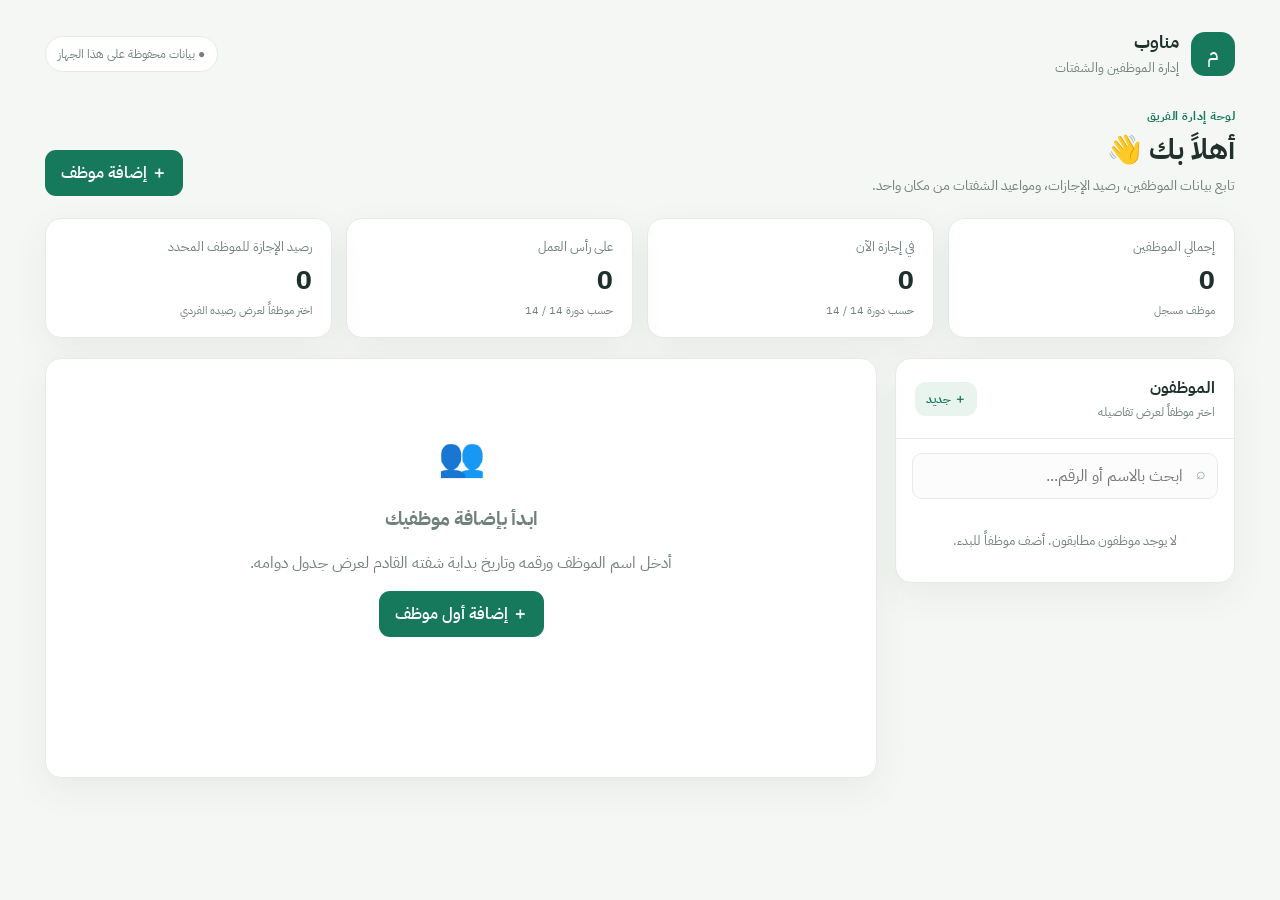
<file: Manawib-Local.html>
<!doctype html>
<html lang="ar" dir="rtl">
<head>
<meta charset="utf-8"><meta name="viewport" content="width=device-width, initial-scale=1">
<meta name="theme-color" content="#f5f7f4"><title>مناوب | إدارة الموظفين والشفتات</title>
<style>
@import url('https://fonts.googleapis.com/css2?family=IBM+Plex+Sans+Arabic:wght@400;500;600;700&display=swap');
:root{--ink:#20312d;--muted:#71817b;--line:#e5ebe7;--bg:#f5f7f4;--card:#fff;--green:#16795b;--green2:#e9f4ee;--orange:#d78b3a;--red:#c35750;--shadow:0 12px 36px #253c3010}*{box-sizing:border-box}body{margin:0;background:var(--bg);color:var(--ink);font-family:'IBM Plex Sans Arabic',Tahoma,Arial,sans-serif}button,input,select{font:inherit}button{cursor:pointer}.shell{max-width:1250px;margin:auto;padding:28px 30px 50px}.topbar{display:flex;justify-content:space-between;align-items:center;margin-bottom:28px}.brand{display:flex;gap:12px;align-items:center}.logo{width:44px;height:44px;display:grid;place-items:center;border-radius:14px;background:var(--green);color:white;font-size:21px}.brand strong{display:block;font-size:18px}.brand small{color:var(--muted)}.local{font-size:12px;color:var(--muted);background:#fff;border:1px solid var(--line);border-radius:99px;padding:8px 12px}.hero{display:flex;justify-content:space-between;align-items:end;margin-bottom:22px}.eyebrow{font-size:12px;color:var(--green);font-weight:700;letter-spacing:.04em}.hero h1{font-size:28px;margin:4px 0}.hero p{margin:0;color:var(--muted);font-size:14px}.button{border:0;border-radius:11px;padding:11px 16px;font-weight:600;display:inline-flex;align-items:center;gap:7px}.primary{background:var(--green);color:white}.soft{background:var(--green2);color:var(--green)}.ghost{background:#fff;border:1px solid var(--line);color:var(--ink)}.danger{color:var(--red);background:#fff4f2}.stats{display:grid;grid-template-columns:repeat(4,1fr);gap:14px;margin-bottom:20px}.stat,.panel{background:var(--card);border:1px solid var(--line);border-radius:16px;box-shadow:var(--shadow)}.stat{padding:18px 19px}.stat .label{color:var(--muted);font-size:13px}.stat .num{font-size:26px;font-weight:700;margin-top:5px}.stat .hint{font-size:11px;color:var(--muted);margin-top:2px}.layout{display:grid;grid-template-columns:340px 1fr;gap:18px;align-items:start}.panel{overflow:hidden}.panel-head{padding:17px 19px;border-bottom:1px solid var(--line);display:flex;justify-content:space-between;align-items:center}.panel-head h2{font-size:16px;margin:0}.panel-head p{font-size:12px;color:var(--muted);margin:3px 0 0}.search{margin:14px 16px 8px;position:relative}.search input{width:100%;padding:10px 34px 10px 12px;border:1px solid var(--line);border-radius:10px;background:#fbfcfb;outline:0}.search span{position:absolute;right:12px;top:9px;color:#92a09a}.employee-list{padding:4px 9px 12px;max-height:580px;overflow:auto}.employee{width:100%;border:0;text-align:right;background:transparent;padding:12px 10px;border-radius:11px;display:flex;gap:11px;align-items:center;color:var(--ink)}.employee:hover,.employee.active{background:#eff6f1}.avatar{height:39px;width:39px;flex:none;border-radius:12px;background:#e8efe9;color:var(--green);display:grid;place-items:center;font-weight:700}.emp-main{flex:1;min-width:0}.emp-main strong{display:block;font-size:14px;white-space:nowrap;overflow:hidden;text-overflow:ellipsis}.emp-main small{color:var(--muted);font-size:12px}.chevron{color:#aab5af}.detail{min-height:420px}.empty{padding:70px 24px;text-align:center;color:var(--muted)}.empty .icon{font-size:38px}.detail-content{padding:20px}.profile{display:flex;justify-content:space-between;gap:14px;align-items:center;margin-bottom:18px}.profile-left{display:flex;gap:13px;align-items:center}.avatar.big{width:52px;height:52px;font-size:18px}.profile h2{font-size:19px;margin:0 0 3px}.profile p{font-size:12px;color:var(--muted);margin:0}.actions{display:flex;gap:7px}.small-btn{font-size:12px;padding:8px 11px}.metrics{display:grid;grid-template-columns:repeat(3,1fr);gap:10px;margin-bottom:18px}.metric{padding:13px 14px;border:1px solid var(--line);border-radius:12px;background:#fcfdfc}.metric span{display:block;color:var(--muted);font-size:12px}.metric strong{font-size:21px;display:inline-block;margin-top:3px}.metric em{font-size:11px;font-style:normal;color:var(--muted);margin-right:4px}.section{margin-top:16px}.section-title{display:flex;justify-content:space-between;align-items:center;margin-bottom:10px}.section-title h3{font-size:14px;margin:0}.section-title small{font-size:12px;color:var(--muted)}.leave-box{display:grid;grid-template-columns:1fr auto;gap:12px;align-items:center;border:1px solid var(--line);border-radius:13px;padding:13px 15px}.leave-bar{height:7px;background:#edf1ee;border-radius:10px;margin-top:9px;overflow:hidden}.leave-bar i{height:100%;display:block;background:var(--green);border-radius:10px}.leave-text{font-size:12px;color:var(--muted)}.leave-count{font-weight:700;font-size:15px}.year-picker{border:1px solid var(--line);background:#fff;border-radius:9px;padding:7px 10px;color:var(--ink)}.shift-wrap{border:1px solid var(--line);border-radius:13px;overflow:hidden}.shift-table{width:100%;border-collapse:collapse;font-size:13px}.shift-table th{background:#f7f9f7;color:var(--muted);font-weight:500;text-align:right;padding:10px 13px}.shift-table td{padding:11px 13px;border-top:1px solid #edf0ee}.shift-table tr.current td{background:#f2f8f3}.badge{border-radius:99px;padding:4px 9px;font-size:11px;background:#eef4ef;color:var(--green);white-space:nowrap}.badge.next{background:#fff3e3;color:#ae6b20}.table-note{border-top:1px solid var(--line);padding:10px 13px;color:var(--muted);font-size:11px}.modal-back{position:fixed;inset:0;background:#15251f70;z-index:5;display:none;align-items:center;justify-content:center;padding:18px}.modal-back.show{display:flex}.modal{width:min(520px,100%);background:#fff;border-radius:18px;box-shadow:0 24px 80px #0003;overflow:hidden}.modal-head{padding:18px 21px;border-bottom:1px solid var(--line);display:flex;justify-content:space-between;align-items:center}.modal-head h2{font-size:17px;margin:0}.close{border:0;background:#f3f5f3;border-radius:8px;padding:5px 10px}.form{padding:19px 21px}.fields{display:grid;grid-template-columns:1fr 1fr;gap:13px}.field label{font-size:12px;font-weight:600;display:block;margin-bottom:6px}.field input{width:100%;border:1px solid var(--line);border-radius:9px;padding:10px 11px;outline-color:#77a48e;background:#fff}.field.full{grid-column:1/-1}.form-note{font-size:11px;color:var(--muted);line-height:1.7;margin:13px 0 0}.modal-actions{padding:14px 21px;border-top:1px solid var(--line);display:flex;justify-content:flex-start;gap:8px}.toast{position:fixed;bottom:22px;right:50%;transform:translateX(50%);background:#20312d;color:#fff;padding:10px 16px;border-radius:10px;font-size:13px;opacity:0;pointer-events:none;transition:.2s;z-index:8}.toast.show{opacity:1}.empty-list{padding:20px 10px;color:var(--muted);font-size:13px;text-align:center}
@media(max-width:850px){.layout{grid-template-columns:1fr}.employee-list{max-height:250px}.stats{grid-template-columns:repeat(2,1fr)}}@media(max-width:560px){.shell{padding:17px 13px 30px}.topbar{margin-bottom:21px}.hero{align-items:start;gap:12px;flex-direction:column}.hero h1{font-size:24px}.stats{gap:9px}.stat{padding:13px}.stat .num{font-size:22px}.metrics{gap:7px}.metric{padding:10px}.profile{align-items:flex-start;flex-direction:column}.actions{width:100%}.actions button{flex:1;justify-content:center}.shift-table{font-size:12px}.shift-table th,.shift-table td{padding:9px 7px}.shift-table th:nth-child(5),.shift-table td:nth-child(5){display:none}.fields{grid-template-columns:1fr}.field.full{grid-column:auto}}
</style></head>
<body><div class="shell">
<header class="topbar"><div class="brand"><div class="logo">م</div><div><strong>مناوب</strong><small>إدارة الموظفين والشفتات</small></div></div><div class="local">● بيانات محفوظة على هذا الجهاز</div></header>
<section class="hero"><div><div class="eyebrow">لوحة إدارة الفريق</div><h1>أهلاً بك 👋</h1><p>تابع بيانات الموظفين، رصيد الإجازات، ومواعيد الشفتات من مكان واحد.</p></div><button class="button primary" id="addBtn">＋ إضافة موظف</button></section>
<section class="stats"><div class="stat"><div class="label">إجمالي الموظفين</div><div class="num" id="statEmployees">0</div><div class="hint">موظف مسجل</div></div><div class="stat"><div class="label">في إجازة الآن</div><div class="num" id="statOff">0</div><div class="hint">حسب دورة 14 / 14</div></div><div class="stat"><div class="label">على رأس العمل</div><div class="num" id="statOn">0</div><div class="hint">حسب دورة 14 / 14</div></div><div class="stat"><div class="label">رصيد الإجازة للموظف المحدد</div><div class="num" id="statLeave">0</div><div class="hint">اختر موظفاً لعرض رصيده الفردي</div></div></section>
<main class="layout"><aside class="panel"><div class="panel-head"><div><h2>الموظفون</h2><p>اختر موظفاً لعرض تفاصيله</p></div><button class="button soft small-btn" id="quickAdd">＋ جديد</button></div><div class="search"><span>⌕</span><input id="search" placeholder="ابحث بالاسم أو الرقم..."></div><div class="employee-list" id="employees"></div></aside><section class="panel detail" id="detail"><div class="empty"><div class="icon">👥</div><h3>ابدأ بإضافة موظفيك</h3><p>أدخل اسم الموظف ورقمه وتاريخ بداية شفته القادم لعرض جدول دوامه.</p><button class="button primary" id="emptyAdd">＋ إضافة أول موظف</button></div></section></main></div>
<div class="modal-back" id="modalBack"><div class="modal"><div class="modal-head"><h2 id="modalTitle">إضافة موظف</h2><button class="close" id="closeModal">✕</button></div><form id="employeeForm"><div class="form"><div class="fields"><div class="field"><label for="name">اسم الموظف *</label><input id="name" required placeholder="مثال: أحمد محمد"></div><div class="field"><label for="number">الرقم الوظيفي *</label><input id="number" required placeholder="مثال: 1024"></div><div class="field full"><label for="phone">رقم الهاتف (اختياري)</label><input id="phone" type="tel" placeholder="05xxxxxxxx"></div><div class="field full"><label for="startDate">بداية الشفت القادم *</label><input id="startDate" type="date" required></div></div><p class="form-note">يفضل اختيار يوم السبت، الساعة 6:00 صباحاً. سيُنشأ الجدول على أساس 14 يوم دوام ثم 14 يوم إجازة. الرصيد السنوي المدفوع 30 يوماً، ويمكن تسجيل الأيام المستخدمة من صفحة الموظف.</p></div><div class="modal-actions"><button class="button primary" type="submit">حفظ الموظف</button><button class="button ghost" type="button" id="cancelModal">إلغاء</button></div></form></div></div><div class="toast" id="toast"></div>
<script>
const STORE='manawib_employees_v1', ANNUAL=30;let employees=load(),selectedId=employees[0]?.id||null,editingId=null;
function load(){try{const data=JSON.parse(localStorage.getItem(STORE)||'[]');for(const e of data){e.leaveUsed=e.leaveUsed||{};e.leaveBalance=Number.isFinite(e.leaveBalance)?e.leaveBalance:Math.max(0,ANNUAL-(+e.leaveUsed[yearNow()]||0));e.creditYears=e.creditYears||[yearNow()]}return data}catch{return []}}function save(){localStorage.setItem(STORE,JSON.stringify(employees))}function esc(x=''){return String(x).replace(/[&<>"']/g,c=>({'&':'&amp;','<':'&lt;','>':'&gt;','"':'&quot;',"'":'&#39;'}[c]))}function date(s){return new Date(s+'T00:00:00')}function fmt(d){return new Intl.DateTimeFormat('ar-OM',{weekday:'long',day:'numeric',month:'short',year:'numeric'}).format(d)}function pad(n){return String(n).padStart(2,'0')}function iso(d){return d.getFullYear()+'-'+pad(d.getMonth()+1)+'-'+pad(d.getDate())}function initials(n){return (n||'?').trim().split(/\s+/).slice(0,2).map(x=>x[0]).join('')}function yearNow(){return new Date().getFullYear()}
const HOLIDAY_STORE='manawib_oman_holidays_v1',GOV='https://gov.om/ar/الأحداث-والفعاليات-القادمة?entity=1004875';let holidays=loadHolidays();function loadHolidays(){try{return JSON.parse(localStorage.getItem(HOLIDAY_STORE))||officialHolidays()}catch{return officialHolidays()}}function officialHolidays(){return [{id:'fitr26',name:'إجازة عيد الفطر المبارك',start:'2026-03-20',end:'2026-03-23',source:GOV},{id:'adha26',name:'إجازة عيد الأضحى المبارك',start:'2026-05-26',end:'2026-05-29',source:'https://www.moh.gov.om/media/yebbxre3/cirno54-of-2026-regarding-special-duty-timing-during-the-eid-al-adha-holiday-1447ah.pdf'},{id:'hijri26',name:'إجازة رأس السنة الهجرية',start:'2026-06-18',end:'2026-06-18',source:GOV},{id:'mawlid26',name:'إجازة المولد النبوي الشريف',start:'2026-08-27',end:'2026-08-27',source:GOV},{id:'national26',name:'إجازة اليوم الوطني',start:'2026-11-25',end:'2026-11-26',source:GOV}]}function saveHolidays(){localStorage.setItem(HOLIDAY_STORE,JSON.stringify(holidays))}function hitHolidays(s){return holidays.filter(h=>h.start<=iso(s.end)&&h.end>=iso(s.start))}
function cycle(e){const start=date(e.startDate),today=new Date();today.setHours(0,0,0,0);const days=Math.floor((today-start)/86400000),phase=((days%28)+28)%28;return phase<14?'on':'off'}function used(e,y=yearNow()){return +(e.leaveUsed?.[y]||0)}function remaining(e){return Math.max(0,+e.leaveBalance||0)}
function render(){const term=document.getElementById('search').value.trim().toLowerCase(),filtered=employees.filter(e=>(e.name+' '+e.number+' '+(e.phone||'')).toLowerCase().includes(term));document.getElementById('employees').innerHTML=filtered.length?filtered.map(e=>`<button class="employee ${e.id===selectedId?'active':''}" data-id="${e.id}"><span class="avatar">${esc(initials(e.name))}</span><span class="emp-main"><strong>${esc(e.name)}</strong><small>الرقم الوظيفي: ${esc(e.number)}</small></span><span class="leave-count">${remaining(e)} يوم</span></button>`).join(''):'<div class="empty-list">لا يوجد موظفون مطابقون. أضف موظفاً للبدء.</div>';document.querySelectorAll('.employee').forEach(b=>b.onclick=()=>{selectedId=b.dataset.id;render()});let on=employees.filter(e=>cycle(e)==='on').length;document.getElementById('statEmployees').textContent=employees.length;document.getElementById('statOn').textContent=on;document.getElementById('statOff').textContent=employees.length-on;const focus=employees.find(e=>e.id===selectedId);document.getElementById('statLeave').textContent=focus?remaining(focus):0;document.querySelector('.stats .stat:last-child .hint').textContent=focus?'رصيد '+focus.name:'اختر موظفاً لعرض رصيده الفردي';renderDetail()}
function shifts(e,y){const anchor=date(e.startDate),begin=new Date(y,0,1),finish=new Date(y+1,0,1),arr=[];let k=Math.floor((begin-anchor)/86400000/28);for(let s=new Date(anchor.getTime()+k*28*86400000);s<finish;s=new Date(+s+28*86400000)){let end=new Date(+s+13*86400000);if(new Date(+s+27*86400000)>=begin)arr.push({start:s,end,now:new Date()>=s&&new Date(+s+14*86400000)>new Date()})}return arr}
function renderDetail(){const host=document.getElementById('detail'),e=employees.find(x=>x.id===selectedId);if(!e){host.innerHTML='<div class="empty"><div class="icon">👥</div><h3>ابدأ بإضافة موظفيك</h3><p>أدخل اسم الموظف ورقمه وتاريخ بداية شفته القادم لعرض جدول دوامه.</p><button class="button primary" id="emptyAdd">＋ إضافة أول موظف</button></div>';document.getElementById('emptyAdd').onclick=()=>openModal();return}const y=+(window.displayYear||yearNow()),r=remaining(e),u=used(e),arr=shifts(e,y);host.innerHTML=`<div class="detail-content"><div class="profile"><div class="profile-left"><span class="avatar big">${esc(initials(e.name))}</span><div><h2>${esc(e.name)}</h2><p>الرقم الوظيفي: ${esc(e.number)}${e.phone?'　·　'+esc(e.phone):''}</p></div></div><div class="actions"><button class="button ghost small-btn" id="editBtn">✎ تعديل</button><button class="button danger small-btn" id="deleteBtn">حذف</button></div></div><div class="metrics"><div class="metric"><span>حالة الشفت اليوم</span><strong style="color:${cycle(e)==='on'?'var(--green)':'var(--orange)'}">${cycle(e)==='on'?'على رأس العمل':'إجازة'}</strong></div><div class="metric"><span>بداية الشفت القادم</span><strong style="font-size:16px">${fmt(nextStart(e))}</strong><em>06:00 ص</em></div><div class="metric"><span>نظام المناوبة</span><strong>14 / 14</strong><em>يوم</em></div></div><div class="section"><div class="section-title"><h3>الإجازة السنوية المدفوعة</h3><small>السنة ${yearNow()}</small></div><div class="leave-box"><div><div class="leave-text">${u} مستخدم من أصل ${ANNUAL} يوم</div><div class="leave-bar"><i style="width:${Math.min(100,u/ANNUAL*100)}%"></i></div></div><div style="text-align:left"><div class="leave-count">${r} يوم</div><div class="leave-text">متبقٍ</div></div></div><div style="display:flex;gap:8px;margin-top:9px"><button class="button soft small-btn" id="useLeave">＋ تسجيل إجازة مستخدمة</button><button class="button ghost small-btn" id="undoLeave" ${u<=0?'disabled':''}>تراجع يوم</button></div></div><div class="section"><div class="section-title"><h3>جدول الشفتات</h3><select class="year-picker" id="yearPicker" aria-label="السنة">${Array.from({length:7},(_,i)=>yearNow()-2+i).map(v=>`<option ${v===y?'selected':''}>${v}</option>`).join('')}</select></div><div class="shift-wrap"><table class="shift-table"><thead><tr><th>#</th><th>بداية الدوام</th><th>نهاية الدوام</th><th>بعد الشفت</th><th>الحالة</th></tr></thead><tbody>${arr.length?arr.map((s,i)=>`<tr class="${s.now?'current':''}"><td>${i+1}</td><td>${fmt(s.start)} · 06:00 ص</td><td>${fmt(s.end)} · 06:00 ص</td><td>14 يوم إجازة</td><td><span class="badge ${s.now?'':'next'}">${s.now?'الشفت الحالي':s.start>new Date()?'قادم':'انتهى'}</span></td></tr>`).join(''):'<tr><td colspan="5" style="text-align:center;color:var(--muted)">لا توجد شفتات في هذه السنة.</td></tr>'}</tbody></table><div class="table-note">تبدأ الشفتات الساعة 6:00 صباح السبت، وينتهي آخر يوم دوام الجمعة الساعة 6:00 صباحاً. تبدأ الشفتات التالية كل 28 يوماً. ${date(e.startDate).getDay()!==6?'تنبيه: تاريخ البداية المُدخل ليس يوم سبت.':''}</div></div></div></div>`;
document.getElementById('yearPicker').onchange=ev=>{window.displayYear=+ev.target.value;renderDetail()};document.getElementById('editBtn').onclick=()=>openModal(e);document.getElementById('deleteBtn').onclick=()=>{if(confirm(`حذف بيانات ${e.name}؟`)){employees=employees.filter(x=>x.id!==e.id);selectedId=employees[0]?.id||null;save();render();toast('تم حذف الموظف')}};document.getElementById('useLeave').onclick=()=>{const n=prompt(`كم يوم إجازة سنوية تريد تسجيلها؟ المتبقي: ${r} يوم`);if(n===null)return;const days=Number(n);if(!Number.isInteger(days)||days<1){toast('أدخل عدداً صحيحاً أكبر من صفر');return}if(days>r){toast(`الرصيد المتبقي ${r} يوم فقط`);return}e.leaveUsed=e.leaveUsed||{};e.leaveUsed[yearNow()]=u+days;save();render();toast(`تم تسجيل ${days} يوم إجازة`)};document.getElementById('undoLeave').onclick=()=>{e.leaveUsed[yearNow()]=Math.max(0,u-1);save();render()}}
function nextStart(e){const a=date(e.startDate),today=new Date();today.setHours(0,0,0,0);const days=Math.floor((today-a)/86400000),k=days<0?0:Math.floor(days/28)+1;return new Date(+a+k*28*86400000)}
function openModal(e){editingId=e?.id||null;document.getElementById('modalTitle').textContent=e?'تعديل بيانات الموظف':'إضافة موظف';document.getElementById('name').value=e?.name||'';document.getElementById('number').value=e?.number||'';document.getElementById('phone').value=e?.phone||'';document.getElementById('startDate').value=e?.startDate||'';document.getElementById('modalBack').classList.add('show');setTimeout(()=>document.getElementById('name').focus(),20)}function closeModal(){document.getElementById('modalBack').classList.remove('show')}function toast(msg){const t=document.getElementById('toast');t.textContent=msg;t.classList.add('show');setTimeout(()=>t.classList.remove('show'),2300)}
document.getElementById('addBtn').onclick=()=>openModal();document.getElementById('quickAdd').onclick=()=>openModal();document.getElementById('emptyAdd').onclick=()=>openModal();document.getElementById('closeModal').onclick=closeModal;document.getElementById('cancelModal').onclick=closeModal;document.getElementById('modalBack').onclick=e=>{if(e.target.id==='modalBack')closeModal()};document.getElementById('search').oninput=render;document.getElementById('employeeForm').onsubmit=ev=>{ev.preventDefault();const name=document.getElementById('name').value.trim(),number=document.getElementById('number').value.trim(),phone=document.getElementById('phone').value.trim(),startDate=document.getElementById('startDate').value;if(employees.some(x=>x.number.toLowerCase()===number.toLowerCase()&&x.id!==editingId)){toast('الرقم الوظيفي مسجل لموظف آخر');return}if(new Date(startDate+'T00:00:00').getDay()!==6&&!confirm('التاريخ المحدد ليس يوم سبت. هل تريد المتابعة؟'))return;if(editingId){const x=employees.find(x=>x.id===editingId);Object.assign(x,{name,number,phone,startDate})}else{const x={id:crypto.randomUUID(),name,number,phone,startDate,leaveUsed:{}};employees.unshift(x);selectedId=x.id}save();closeModal();render();toast(editingId?'تم تحديث البيانات':'تمت إضافة الموظف')};render();
</script><script>
// Enhancements for carried leave balances, weekday labels, and Omani public holidays.
(function(){
  const form=document.getElementById('employeeForm');
  const formFields=form.querySelector('.fields');
  const balanceWrap=document.createElement('div');
  balanceWrap.className='field full';
  balanceWrap.innerHTML='<label for="leaveBalanceInput">الرصيد الحالي للإجازة السنوية (يوم) *</label><input id="leaveBalanceInput" type="number" min="0" step="0.5" required value="30"><small style="color:var(--muted)">أدخل الرصيد المتوفر حالياً شاملاً الأيام المرحلة من السنوات السابقة.</small>';
  formFields.appendChild(balanceWrap);
  const balanceDateWrap=document.createElement('div');
  balanceDateWrap.className='field full';
  balanceDateWrap.innerHTML='<label for="balanceDateInput">تاريخ الرصيد الحالي وبدء احتساب الاستحقاق *</label><input id="balanceDateInput" type="date" required><small style="color:var(--muted)">تُحتسب زيادة 2.5 يوم بعد كل 30 يوماً من هذا التاريخ.</small>';
  formFields.appendChild(balanceDateWrap);

  const extensionStyle=document.createElement('style');
  extensionStyle.textContent='.holiday-cell{min-width:165px;color:#9a5c16;font-size:12px;line-height:1.6}.holiday-pill{display:inline-block;background:#fff4df;color:#99601f;border-radius:8px;padding:5px 8px;margin:2px}.today-before-shift{display:block;color:var(--muted);font-size:11px;margin-bottom:4px}.balance-emphasis{font-size:23px;font-weight:700;color:var(--green)}.forecast-box{display:grid;grid-template-columns:1fr;gap:10px;align-items:center;padding:16px;border:1px solid #d9e9df;border-radius:14px;margin-top:10px;background:#f6fbf7}.forecast-result{margin-top:9px;padding:13px 15px;border-radius:12px;background:#eaf5ee;color:var(--ink)}.forecast-caption{font-size:13px;color:var(--muted);margin-bottom:9px}.forecast-numbers{display:flex;align-items:stretch;gap:12px;flex-wrap:wrap}.forecast-numbers div{display:flex;flex-direction:column;gap:2px}.forecast-numbers .forecast-total{padding-right:12px;border-right:1px solid #cddfd2}.forecast-growth{font-size:18px;font-weight:700;color:#17633f}.forecast-total strong{font-size:28px;line-height:1.15;color:#145d43}.forecast-numbers small{font-size:11px;color:var(--muted)}.calendar-trigger{display:flex;justify-content:space-between;align-items:center;width:100%;max-width:390px;margin-top:8px;padding:10px 12px;border:1px solid var(--line);border-radius:9px;background:#fff;color:var(--ink);text-align:right}.forecast-calendar{max-width:390px;padding:10px 0 0}.calendar-controls{display:grid;grid-template-columns:36px 1fr 84px 36px;gap:6px;align-items:center;margin:8px 0}.calendar-controls button,.calendar-controls select,.calendar-controls input{height:35px;border:1px solid var(--line);border-radius:8px;background:#fff;text-align:center;color:var(--ink)}.calendar-weekdays,.calendar-days{display:grid;grid-template-columns:repeat(7,1fr);gap:4px;text-align:center}.calendar-weekdays{font-size:11px;color:var(--muted);margin:8px 0}.calendar-day,.calendar-blank{min-width:0;height:35px;border-radius:9px}.calendar-day{border:1px solid transparent;background:transparent;color:var(--ink)}.calendar-day:hover{background:#eef3ef}.calendar-day.shift-start{background:#16835e;color:#fff;font-weight:700}.calendar-day.selected{outline:2px solid #263b34;outline-offset:1px}.calendar-day:disabled{color:#c2c9c5;background:transparent;cursor:default}.calendar-legend{font-size:11px;color:var(--muted);margin-top:8px}.calendar-legend i{display:inline-block;width:10px;height:10px;background:#16835e;border-radius:3px;margin-left:4px;vertical-align:-1px}.badge.status-active{background:#e2f3e9;color:#17633f}.badge.status-future{background:#e2f3e9;color:#17633f}.badge.status-ended{background:#fde8e7;color:#aa3936}.holiday-form{display:grid;grid-template-columns:1fr 1fr;gap:12px}.holiday-form .full{grid-column:1/-1}.holiday-list{max-height:220px;overflow:auto;margin:14px 0}.holiday-item{display:flex;justify-content:space-between;align-items:center;gap:12px;padding:9px 0;border-bottom:1px solid var(--line);font-size:12px}.holiday-item a{color:var(--green)}.schedule-tools{display:flex;gap:8px;align-items:center}@media(max-width:560px){.holiday-form{grid-template-columns:1fr}.holiday-form .full{grid-column:auto}.holiday-cell{min-width:130px}.calendar-day,.calendar-blank{height:32px}}';
  document.head.appendChild(extensionStyle);

  function syncCredits(employee){
    const today=new Date();today.setHours(0,0,0,0);
    if(!employee.accrualAnchor){employee.accrualAnchor=iso(today);return false}
    const anchor=date(employee.accrualAnchor),periods=Math.floor((today-anchor)/86400000/30);
    if(periods>0){employee.leaveBalance=(+employee.leaveBalance||0)+periods*2.5;anchor.setDate(anchor.getDate()+periods*30);employee.accrualAnchor=iso(anchor);return true}
    return false;
  }
  employees.forEach(syncCredits);
  save();
  function applyMonthlyAccrual(){let changed=false;employees.forEach(e=>{if(syncCredits(e))changed=true});if(changed){save();render()}}
  window.setInterval(applyMonthlyAccrual,60*60*1000);
  document.addEventListener('visibilitychange',()=>{if(!document.hidden)applyMonthlyAccrual()});

  const oldOpenModal=openModal;
  openModal=function(employee){
    oldOpenModal(employee);
    document.getElementById('leaveBalanceInput').value=employee?remaining(employee):ANNUAL;
    document.getElementById('balanceDateInput').value=employee?.accrualAnchor||iso(new Date());
  };

  form.onsubmit=function(event){
    event.preventDefault();
    const name=document.getElementById('name').value.trim();
    const number=document.getElementById('number').value.trim();
    const phone=document.getElementById('phone').value.trim();
    const startDate=document.getElementById('startDate').value;
    const leaveBalance=Number(document.getElementById('leaveBalanceInput').value);
    const balanceDate=document.getElementById('balanceDateInput').value;
    if(employees.some(e=>e.number.toLowerCase()===number.toLowerCase()&&e.id!==editingId)){toast('الرقم الوظيفي مسجل لموظف آخر');return}
    if(!Number.isFinite(leaveBalance)||leaveBalance<0||!balanceDate){toast('أدخل رصيداً صحيحاً وتاريخاً للرصيد');return}
    if(date(startDate).getDay()!==6&&!confirm('التاريخ المحدد ليس يوم سبت. هل تريد المتابعة؟'))return;
    if(editingId){
      const employee=employees.find(e=>e.id===editingId);
      Object.assign(employee,{name,number,phone,startDate,leaveBalance,accrualAnchor:balanceDate});
      syncCredits(employee);
    }else{
      const employee={id:crypto.randomUUID(),name,number,phone,startDate,leaveBalance,leaveUsed:{},accrualAnchor:balanceDate};
      syncCredits(employee);
      employees.unshift(employee);selectedId=employee.id;
    }
    save();closeModal();render();toast(editingId?'تم تحديث البيانات':'تمت إضافة الموظف');
  };

  const oldRenderDetail=renderDetail;
  renderDetail=function(){
    oldRenderDetail();
    const employee=employees.find(e=>e.id===selectedId);
    if(!employee)return;
    const todayLabel=document.createElement('small');todayLabel.className='today-before-shift';todayLabel.textContent='تاريخ اليوم: '+fmt(new Date());
    const nextShiftMetric=document.querySelectorAll('#detail .metric')[1];
    if(nextShiftMetric)nextShiftMetric.insertBefore(todayLabel,nextShiftMetric.firstChild);
    const sections=document.querySelectorAll('#detail .section');
    const leaveSection=sections[0];
    if(leaveSection){
      const spent=used(employee,yearNow());
      leaveSection.innerHTML='<div class="section-title"><h3>رصيد الإجازة السنوية المدفوعة</h3><small>استحقاق: 2.5 يوم لكل 30 يوماً</small></div><div class="leave-box"><div><div class="leave-text">المستخدم في '+yearNow()+': '+spent+' يوم</div><div class="leave-bar"><i style="width:'+Math.min(100,spent/ANNUAL*100)+'%"></i></div></div><div style="text-align:left"><div class="balance-emphasis">'+remaining(employee)+' يوم</div><div class="leave-text">إجمالي الرصيد المتبقي</div></div></div><div class="forecast-box"><div><strong>الرصيد المتوقع في التاريخ المختار</strong><button type="button" class="calendar-trigger" id="calendarTrigger"><span id="calendarTriggerText"></span><span>▦ اختر التاريخ</span></button><div class="forecast-result" id="forecastResult"></div></div><div class="forecast-calendar" id="forecastCalendar" style="display:none"><div class="calendar-controls"><button type="button" id="calendarPrev" aria-label="الشهر السابق">‹</button><select id="calendarMonth" aria-label="الشهر"></select><input id="calendarYear" type="number" min="1900" max="2200" aria-label="السنة"><button type="button" id="calendarNext" aria-label="الشهر التالي">›</button></div><div class="calendar-weekdays"><span>سبت</span><span>أحد</span><span>إثنين</span><span>ثلاثاء</span><span>أربعاء</span><span>خميس</span><span>جمعة</span></div><div class="calendar-days" id="calendarDays"></div><div class="calendar-legend"><i></i> بداية شفت · اختر يوماً لعرض الرصيد المتوقع</div></div></div><p class="form-note">تظهر بداية كل شفت باللون الأخضر. اختر موعداً يناسب بداية الشفت أو الموعد الذي تخطط له؛ وتُقدّر الزيادة نسبياً داخل الشهر (2.5 يوم لكل 30 يوماً) حتى يظهر الاستحقاق المتراكم قبل اكتمال الشهر.</p><div style="display:flex;gap:8px;margin-top:9px;flex-wrap:wrap"><button class="button soft small-btn" id="useLeave">− تسجيل إجازة مستخدمة</button></div><p class="form-note">الرصيد غير المستخدم يبقى محفوظاً ويُرحّل.</p>';
      const forecastResult=document.getElementById('forecastResult'),calendarDays=document.getElementById('calendarDays'),calendarMonth=document.getElementById('calendarMonth'),calendarYear=document.getElementById('calendarYear'),forecastCalendar=document.getElementById('forecastCalendar'),calendarTrigger=document.getElementById('calendarTrigger'),calendarTriggerText=document.getElementById('calendarTriggerText');
      let selectedForecast=new Date();selectedForecast.setHours(0,0,0,0);let viewYear=selectedForecast.getFullYear(),viewMonth=selectedForecast.getMonth();
      const monthNames=['يناير','فبراير','مارس','أبريل','مايو','يونيو','يوليو','أغسطس','سبتمبر','أكتوبر','نوفمبر','ديسمبر'];
      calendarMonth.innerHTML=monthNames.map((name,index)=>'<option value="'+index+'">'+name+'</option>').join('');
      calendarYear.value=viewYear;calendarMonth.value=String(viewMonth);
      const updateForecast=function(){
        const target=date(iso(selectedForecast)),today=new Date();today.setHours(0,0,0,0);const anchor=date(employee.accrualAnchor||iso(today));
        calendarTriggerText.textContent=fmt(target);
        const accruedDays=target<today?0:Math.max(0,(target-anchor)/86400000);
        const gain=accruedDays/30*2.5,total=remaining(employee)+gain;
        const start=date(employee.startDate),elapsed=Math.floor((target-start)/86400000),phase=((elapsed%28)+28)%28,shiftPhase=phase<14?'ضمن فترة الدوام':'ضمن إجازة الشفت';
        forecastResult.innerHTML='<div class="forecast-caption">'+(target<today?'تاريخ سابق · ':'')+fmt(target)+' · '+shiftPhase+'</div><div class="forecast-numbers"><div><strong class="forecast-growth">+'+gain.toFixed(2).replace(/\.00$/,'')+' يوم</strong><small>الزيادة المتوقعة</small></div><div class="forecast-total"><strong>'+total.toFixed(2).replace(/\.00$/,'')+' يوم</strong><small>الرصيد المتوقع</small></div></div>';
      };
      const paintCalendar=function(){
        viewYear=Number(calendarYear.value)||viewYear;
        const offset=(new Date(viewYear,viewMonth,1).getDay()+1)%7,daysInMonth=new Date(viewYear,viewMonth+1,0).getDate(),anchor=date(employee.startDate),today=new Date();today.setHours(0,0,0,0);
        let html='';for(let blank=0;blank<offset;blank++)html+='<span class="calendar-blank"></span>';
        for(let day=1;day<=daysInMonth;day++){
          const value=new Date(viewYear,viewMonth,day),delta=Math.round((value-anchor)/86400000),isStart=((delta%28)+28)%28===0,isSelected=iso(value)===iso(selectedForecast),isToday=iso(value)===iso(today);
          html+='<button type="button" class="calendar-day'+(isStart?' shift-start':'')+(isSelected?' selected':'')+'" data-date="'+iso(value)+'" title="'+(isStart?'بداية شفت':isToday?'اليوم':'')+'" aria-pressed="'+isSelected+'">'+day+'</button>';
        }
        calendarDays.innerHTML=html;calendarDays.querySelectorAll('[data-date]').forEach(button=>button.onclick=function(){selectedForecast=date(button.dataset.date);updateForecast();paintCalendar();forecastCalendar.style.display='none'});
        calendarMonth.value=String(viewMonth);
      };
      calendarMonth.onchange=function(){viewMonth=Number(this.value);paintCalendar()};
      calendarYear.onchange=paintCalendar;
      calendarTrigger.onclick=function(){forecastCalendar.style.display=forecastCalendar.style.display==='none'?'block':'none'};
      document.getElementById('calendarPrev').onclick=function(){viewMonth--;if(viewMonth<0){viewMonth=11;viewYear--}calendarYear.value=viewYear;paintCalendar()};
      document.getElementById('calendarNext').onclick=function(){viewMonth++;if(viewMonth>11){viewMonth=0;viewYear++}calendarYear.value=viewYear;paintCalendar()};
      paintCalendar();updateForecast();
      document.getElementById('useLeave').onclick=function(){
        const amount=prompt('كم يوماً تريد تسجيله كإجازة سنوية مستخدمة؟ الرصيد الحالي: '+remaining(employee)+' يوم');
        if(amount===null)return;const days=Number(amount);
        if(!Number.isInteger(days)||days<1){toast('أدخل عدداً صحيحاً أكبر من صفر');return}
        if(days>remaining(employee)){toast('الرصيد المتاح '+remaining(employee)+' يوم فقط');return}
        employee.leaveBalance-=days;employee.leaveUsed[yearNow()]=(employee.leaveUsed[yearNow()]||0)+days;save();render();toast('تم تسجيل '+days+' يوم وخصمها من الرصيد');
      };
    }
    const title=[...document.querySelectorAll('#detail .section-title')].find(x=>x.querySelector('#yearPicker'));
    if(title&&!document.getElementById('holidayManagerBtn')){
      const tools=document.createElement('div');tools.className='schedule-tools';
      const button=document.createElement('button');button.id='holidayManagerBtn';button.className='button ghost small-btn';button.textContent='إدارة العطلات';button.onclick=openHolidayManager;
      title.appendChild(tools);tools.append(button,title.querySelector('#yearPicker'));
    }
    const table=document.querySelector('#detail .shift-table');
    if(table){
      const year=+(document.getElementById('yearPicker')?.value||yearNow());
      const slots=shifts(employee,year),body=table.tBodies[0];
      table.tHead.rows[0].innerHTML='<th>#</th><th>نوع الفترة</th><th>من تاريخ</th><th>إلى تاريخ</th><th>الحالة</th><th>إجازة رسمية خلالها</th>';
      const addDays=(d,n)=>new Date(d.getFullYear(),d.getMonth(),d.getDate()+n);
      const today=new Date();today.setHours(0,0,0,0);
      function periodRow(number,label,start,end,kind){
        const active=today>=start&&today<=end,future=start>today;
        const state=active?'جارية':future?'قادمة':'انتهت';
        const holidayList=hitHolidays({start,end});
        const holidayText=holidayList.length?holidayList.map(h=>'<span class="holiday-pill" title="'+esc(h.name)+'">'+esc(h.name)+' · '+fmt(date(h.start))+(h.end!==h.start?' – '+fmt(date(h.end)):'')+'</span>').join(''):'—';
        const stateClass=active?'status-active':future?'status-future':'status-ended';
        return '<tr class="'+(active?'current':'')+'"><td>'+number+'</td><td><span class="badge '+(kind==='leave'?'next':'')+'">'+label+'</span></td><td>'+fmt(start)+(kind==='work'?' · 06:00 ص':'')+'</td><td>'+fmt(end)+(kind==='work'?' · 06:00 ص':'')+'</td><td><span class="badge '+stateClass+'">'+state+'</span></td><td class="holiday-cell">'+holidayText+'</td></tr>';
      }
      body.innerHTML=slots.map((s,index)=>{
        const workEnd=addDays(s.start,13),leaveStart=addDays(s.start,14),leaveEnd=addDays(s.start,27);
        return periodRow(index+1,'دوام · 14 يوم',s.start,workEnd,'work')+periodRow(index+1,'إجازة · 14 يوم',leaveStart,leaveEnd,'leave');
      }).join('')||'<tr><td colspan="6" style="text-align:center;color:var(--muted)">لا توجد فترات في هذه السنة.</td></tr>';
      const note=table.parentElement.querySelector('.table-note');
      if(note)note.textContent='يعرض الجدول كل دورة كسطرين متتابعين: 14 يوم دوام ثم 14 يوم إجازة. بداية الدوام السبت الساعة 6:00 صباحاً، ونهاية فترة الدوام الجمعة الساعة 6:00 صباحاً. تتكرر الدورة كل 28 يوماً.'+(date(employee.startDate).getDay()!==6?' تاريخ البداية المُدخل ليس يوم سبت.':'');
    }
  };

  // Add a small editor for official holiday dates. Future moon-based dates can be entered
  // when Oman publishes the actual Gregorian dates.
  document.body.insertAdjacentHTML('beforeend','<div class="modal-back" id="holidayModal"><div class="modal"><div class="modal-head"><h2>العطلات الرسمية في عُمان</h2><button class="close" id="closeHoliday">✕</button></div><div class="form"><p class="form-note">تظهر العطلة بجانب الشفت إذا تداخلت أيامهما. أضف المواعيد بعد إعلانها الرسمي، خصوصاً تواريخ الأعياد الهجرية.</p><div class="holiday-list" id="holidayList"></div><form id="holidayForm"><div class="holiday-form"><div class="field full"><label>اسم العطلة</label><input id="holidayName" required placeholder="مثال: إجازة اليوم الوطني"></div><div class="field"><label>من تاريخ</label><input id="holidayStart" type="date" required></div><div class="field"><label>إلى تاريخ</label><input id="holidayEnd" type="date" required></div><div class="field full"><label>رابط الإعلان الرسمي (اختياري)</label><input id="holidaySource" type="url" placeholder="https://..."></div></div><div class="modal-actions" style="padding:14px 0 0;border:0"><button class="button primary" type="submit">إضافة عطلة</button></div></form></div></div></div>');
  const holidayModal=document.getElementById('holidayModal');
  function paintHolidays(){
    holidays.sort((a,b)=>a.start.localeCompare(b.start));
    document.getElementById('holidayList').innerHTML=holidays.length?holidays.map(h=>'<div class="holiday-item"><span><strong>'+esc(h.name)+'</strong><br>'+fmt(date(h.start))+(h.end!==h.start?' – '+fmt(date(h.end)):'')+(h.source?' · <a href="'+esc(h.source)+'" target="_blank" rel="noopener">مصدر رسمي</a>':'')+'</span><button class="button danger small-btn" data-delete-holiday="'+esc(h.id)+'">حذف</button></div>').join(''):'<div class="empty-list">لا توجد عطلات محفوظة.</div>';
    document.querySelectorAll('[data-delete-holiday]').forEach(b=>b.onclick=function(){holidays=holidays.filter(h=>h.id!==b.dataset.deleteHoliday);saveHolidays();paintHolidays();renderDetail()});
  }
  function openHolidayManager(){paintHolidays();holidayModal.classList.add('show')}
  document.getElementById('closeHoliday').onclick=()=>holidayModal.classList.remove('show');
  holidayModal.onclick=event=>{if(event.target===holidayModal)holidayModal.classList.remove('show')};
  document.getElementById('holidayForm').onsubmit=function(event){
    event.preventDefault();const name=document.getElementById('holidayName').value.trim(),start=document.getElementById('holidayStart').value,end=document.getElementById('holidayEnd').value,source=document.getElementById('holidaySource').value.trim();
    if(end<start){toast('تاريخ النهاية يجب أن يكون بعد البداية');return}
    holidays.push({id:crypto.randomUUID(),name,start,end,source});saveHolidays();this.reset();paintHolidays();renderDetail();toast('تمت إضافة العطلة الرسمية');
  };
  saveHolidays();renderDetail();
})();

</script></body></html>
</file>
